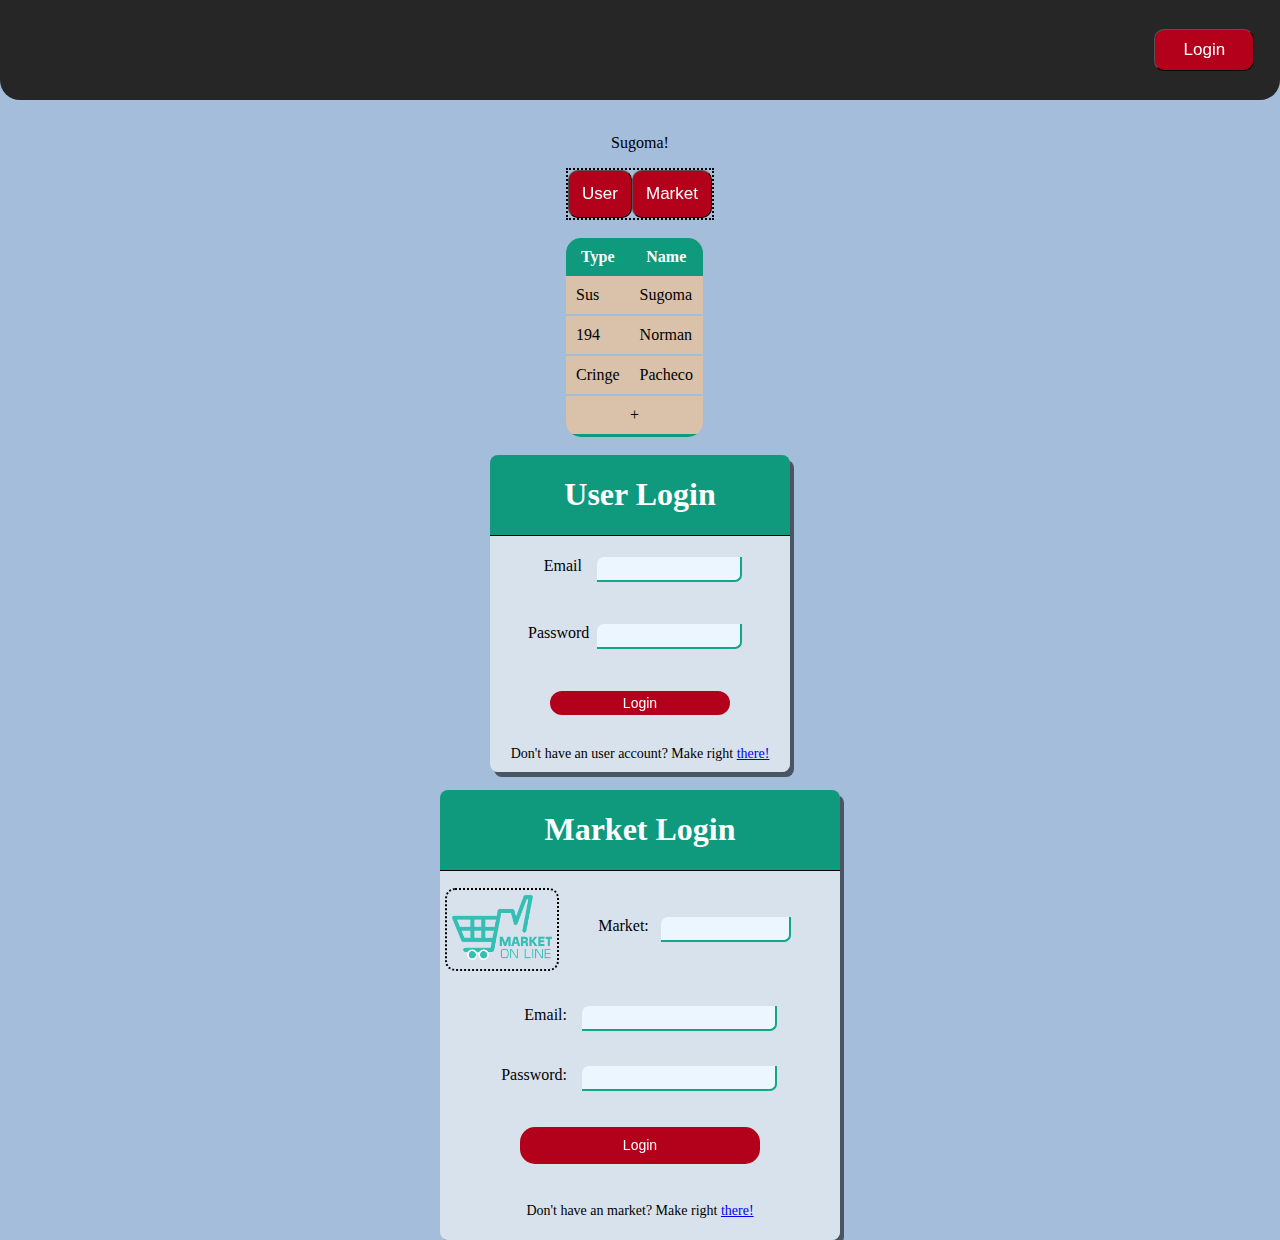
<file: csslab/index.html>
<!DOCTYPE html>
<html lang="pt-br">
<head>
    <meta charset="UTF-8">
    <meta http-equiv="X-UA-Compatible" content="IE=edge">
    <meta name="viewport" content="width=device-width, initial-scale=1.0">
    <title>CSS Lab</title>
    <link rel="stylesheet" href="styles/style.css">
</head>
<body>
    <header>
        <button class="btn" id="login-btn">Login</button>
    </header>
    
    <br>
    <div>
        <p style="text-align: center;">
            Sugoma!
        </p>
        <div class="lab-div">
            <button class="btn">User</button>
            <button class="btn">Market</button>
        </div>
        <br>
        <table>
            <tr>
                <th><span>Type</span></th>
                <th><span>Name</span></th>
            </tr>
            <tr>
                <td><span>Sus</span></td>
                <td><span>Sugoma</span></td>
            </tr>
            <tr>
                <td><span>194</span></td>
                <td><span>Norman</span></td>
            </tr>
            <tr>
                <td><span>Cringe</span></td>
                <td><span>Pacheco</span></td>
            </tr>
            <tr>
                <td colspan="100%" style="text-align: center;">+</td>
            </tr>
        </table>
    </div>

    <br>
    
    <div class="login-box">
        <div class="login-header">
            <h1>User Login</h1>
        </div>
        <form class="user-login-box" action="" method="post">
            <div class="input-form">
                <label for="email">Email</label>
                <input type="text" name="email" id="email">
            </div>
            <div class="input-form">
                <label for="password">Password</label>
                <input type="password" name="password" id="password">
            </div>
            <input class="btn" type="submit" name="submit" value="Login">
        </form>
        <div class="login-footer">
            <span>Don't have an user account? Make right <a href="userregister.php">there!</a></span>
        </div>
    </div>

    <br> 
    
    <div class="login-box market-login">
        <div class="login-header">
            <h1>Market Login</h1>
        </div>
        <form action="" method="post">
            <div class="market-picker">
                <div class="img-wrapper"><img class="icon" src="imgnicolasaprado028@gmail.com.png" alt="Sus"></div>

                <div class="input-form">
                    <label for="market">Market: </label>
                    <input list="markets" name="market" id="market">
                    <datalist id="markets">
                    </datalist>
                </div>
            </div>

            <div class="input-form">
                <label for="email">Email: </label>
                <input type="text" name="email" id="email" onchange="getEmployerMarkets()">
            </div>

            <div class="input-form">
                <label for="password">Password: </label>
                <input type="password" name="password" id="password" onchange="getEmployerMarkets()">
            </div>

            <input class="btn" type="submit" name="submit" value="Login">
        </form>
        <div class="login-footer">
            <span>Don't have an market? Make right <a href="userregister.php">there!</a></span>
        </div>
    </div>
</body>
</html>
</file>
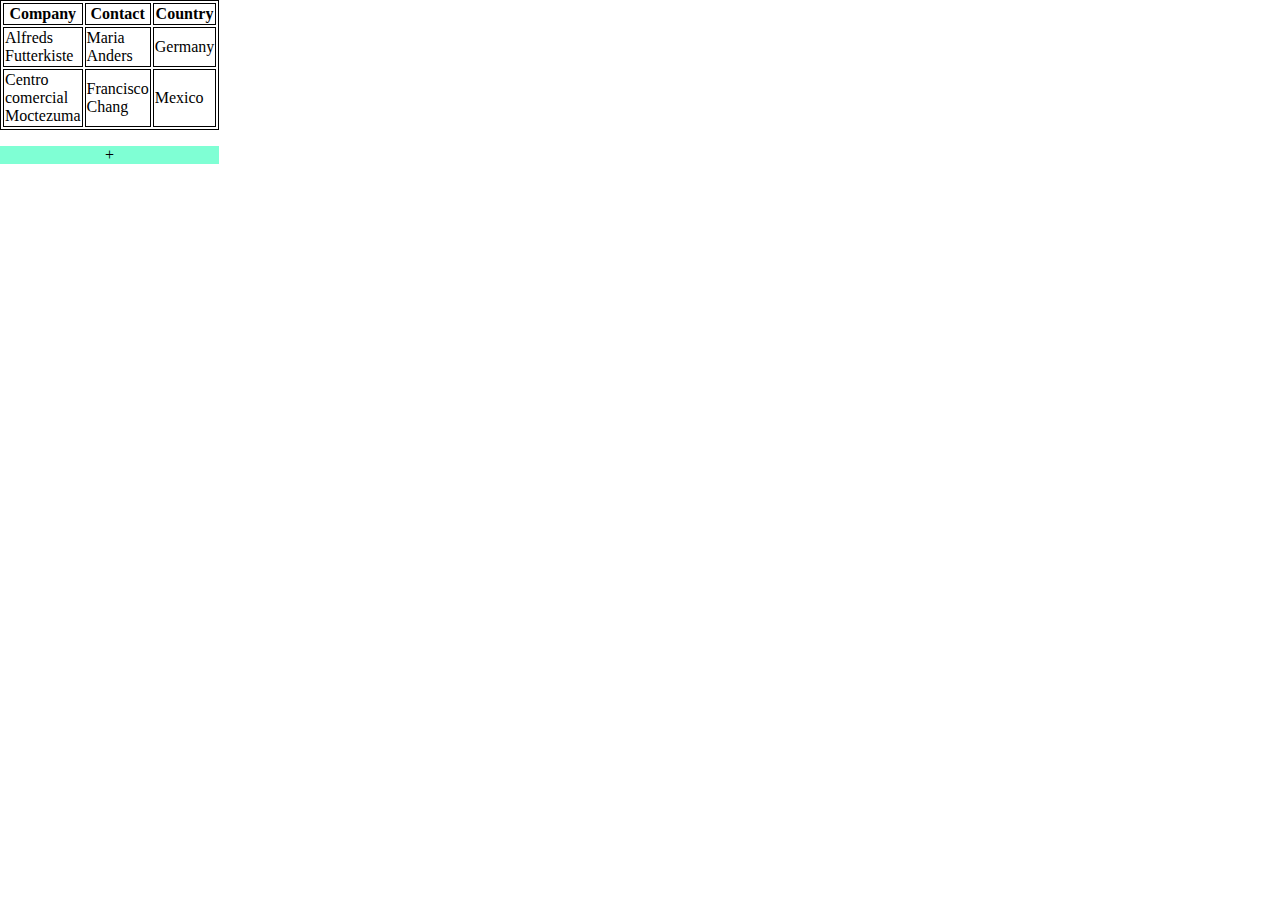
<file: tabletest.html>
<!DOCTYPE html>
<html lang="pt-br">
<head>
    <meta charset="UTF-8">
    <meta http-equiv="X-UA-Compatible" content="IE=edge">
    <meta name="viewport" content="width=device-width, initial-scale=1.0">
    <title>Table test</title>
    <link rel="stylesheet" href="styles/style.css">
    <style>
        :root {
            --table-width: 200px;
        }
        table{
            width: var(--table-width);
        }

        table, th, td {
            border:1px solid black;
        }
        p{
            width: 219px;
            text-align: center;
        }
    </style>
</head>
<body>
    <table>
        <tr>
          <th>Company</th>
          <th>Contact</th>
          <th>Country</th>
        </tr>
        <tr>
          <td>Alfreds Futterkiste</td>
          <td>Maria Anders</td>
          <td>Germany</td>
        </tr>
        <tr>
          <td>Centro comercial Moctezuma</td>
          <td>Francisco Chang</td>
          <td>Mexico</td>
        </tr>
      </table>
      <p style="background-color: aquamarine;">+</p>
</body>
</html>
</file>
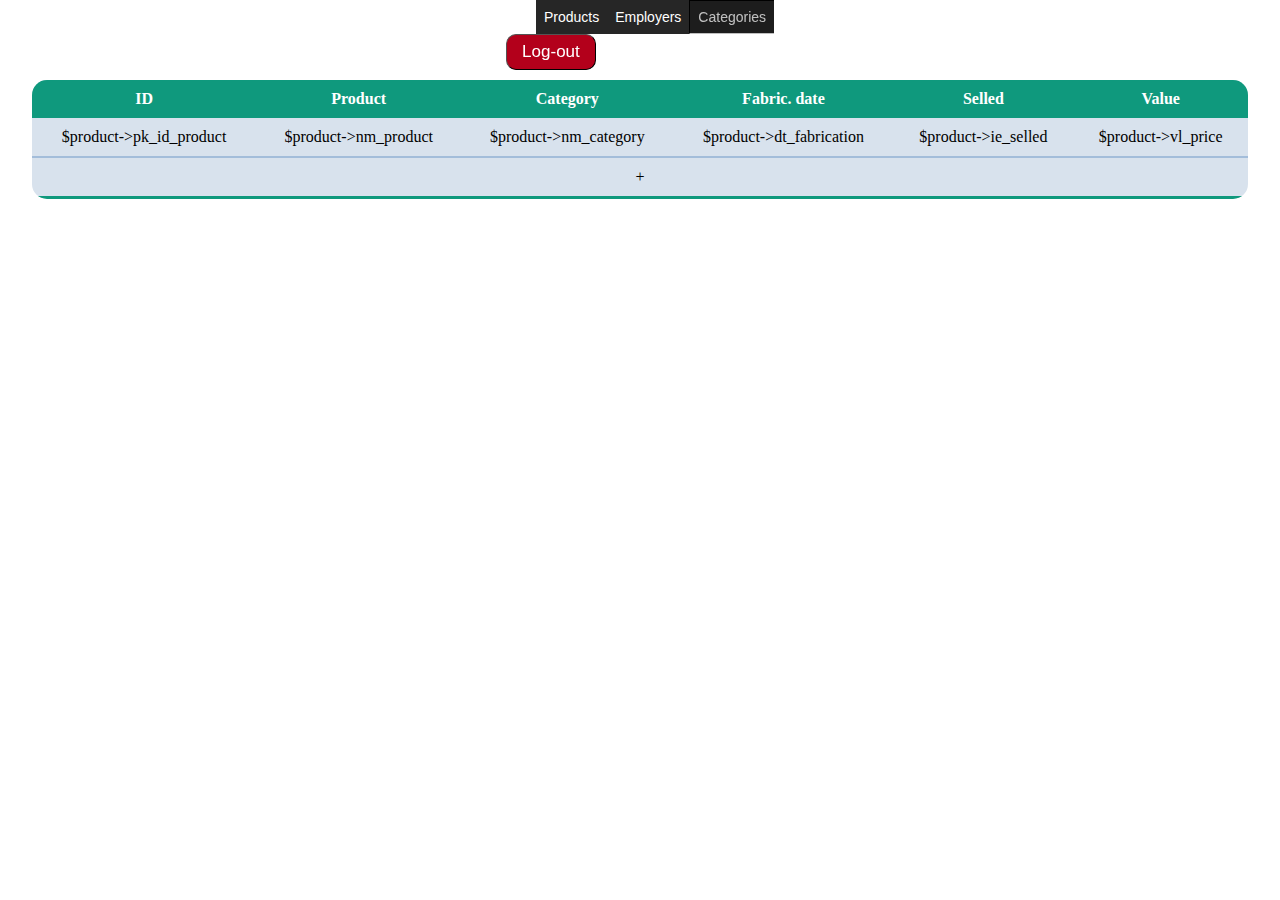
<file: phpmirrorhtml/categories.html>
<!DOCTYPE html>
<html lang="pt-br">
<head>
    <meta charset="UTF-8">
    <meta http-equiv="X-UA-Compatible" content="IE=edge">
    <meta name="viewport" content="width=device-width, initial-scale=1.0">
    <title>Products</title>
    <link rel="stylesheet" href="../styles/style.css">
    <link rel="stylesheet" href="../styles/button.css">
    <link rel="stylesheet" href="../styles/table.css">
</head>
<body>
    <header>
        <div class="btn-options">
            <button class="btn-option" onclick="location.href = 'products.html'" >Products</button>
            <button class="btn-option" onclick="location.href = 'employers.html'"> Employers</button>
            <button class="btn-option" onclick="location.href = 'categories.html'" disabled>Categories</button>
        </div>
        <button id="logout-btn" class="btn" type="button" onclick="">Log-out</button>
    </header>
    <table>
        <tr>
            <th>ID</th>
            <th>Product</th>
            <th>Category</th>
            <th>Fabric. date</th>
            <th>Selled</th>
            <th>Value</th>
        </tr>
        <tr onclick=''>
            <td>$product->pk_id_product</td>
            <td>$product->nm_product</td>
            <td>$product->nm_category</td>
            <td>$product->dt_fabrication</td>
            <td>$product->ie_selled</td>
            <td>$product->vl_price</td>
        </tr>
        <tr>
            <td onclick="location.href = 'product.php';" colspan="100%" style="text-align: center;">+</td>
        </tr>
    </table>
</body>
</html>
</file>
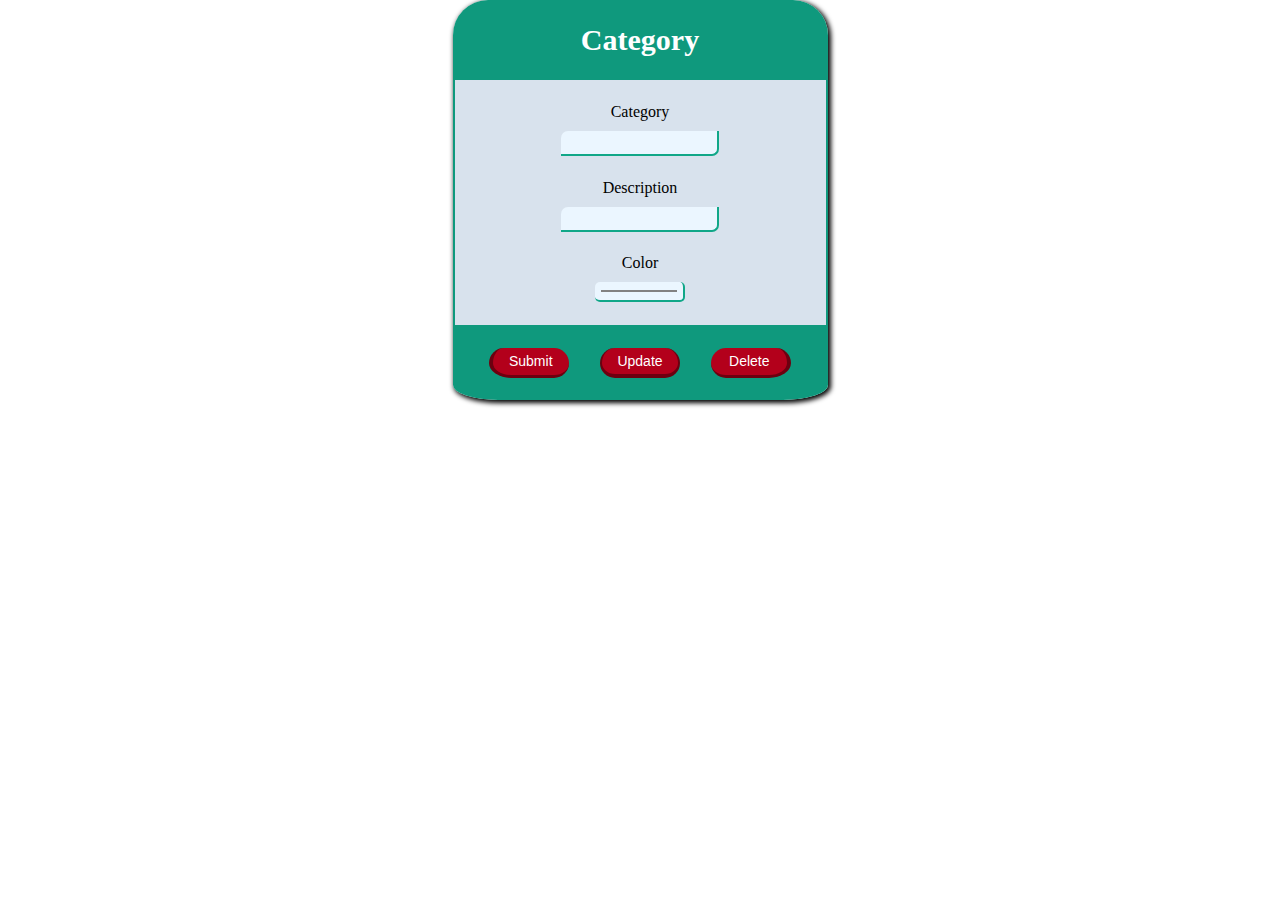
<file: phpmirrorhtml/category.html>
<!DOCTYPE html>
<html lang="pt-br">
<head>
    <meta charset="UTF-8">
    <meta http-equiv="X-UA-Compatible" content="IE=edge">
    <meta name="viewport" content="width=device-width, initial-scale=1.0">
    <title>Category</title>
    <link rel="stylesheet" href="../styles/style.css">
    <link rel="stylesheet" href="../styles/input.css">
    <link rel="stylesheet" href="../styles/forminput.css">
    <link rel="stylesheet" href="../styles/register.css">
    <link rel="stylesheet" href="../styles/category.css">
</head>
<body>
    <main>
        <div class="register-header">
            <h1>Category</h1>
        </div>

        <form id="myForm" action="" method="post" enctype="multipart/form-data">
            <div class="input-wrapper">
                <label for="nm_category">Category</label>
                <input type="text" name="nm_category" id="nm_category" >
            </div>

            <div id="description-wrapper" class="input-wrapper description-wrapper">
                <label for="ds_category">Description</label>
                <input type="text" name="ds_category" id="ds_category" >
            </div>

            <div class="input-wrapper color-wrapper">
                <label for="cd_color">Color</label>
                <input type="color" name="cd_color" id="cd_color">
            </div>
        </form>

        <div class="register-footer">
            <input class="submit-btn" id="btn-create" form="myForm" type="submit" name="submit" value="Submit">
            <input class="submit-btn" id="btn-edit" form="myForm" type="submit" name="submit" value="Update">
            <input class="submit-btn" id="btn-delete" form="myForm" type="submit" name="submit" value="Delete">
        </div>
    </main>
</body>
</html>
</file>
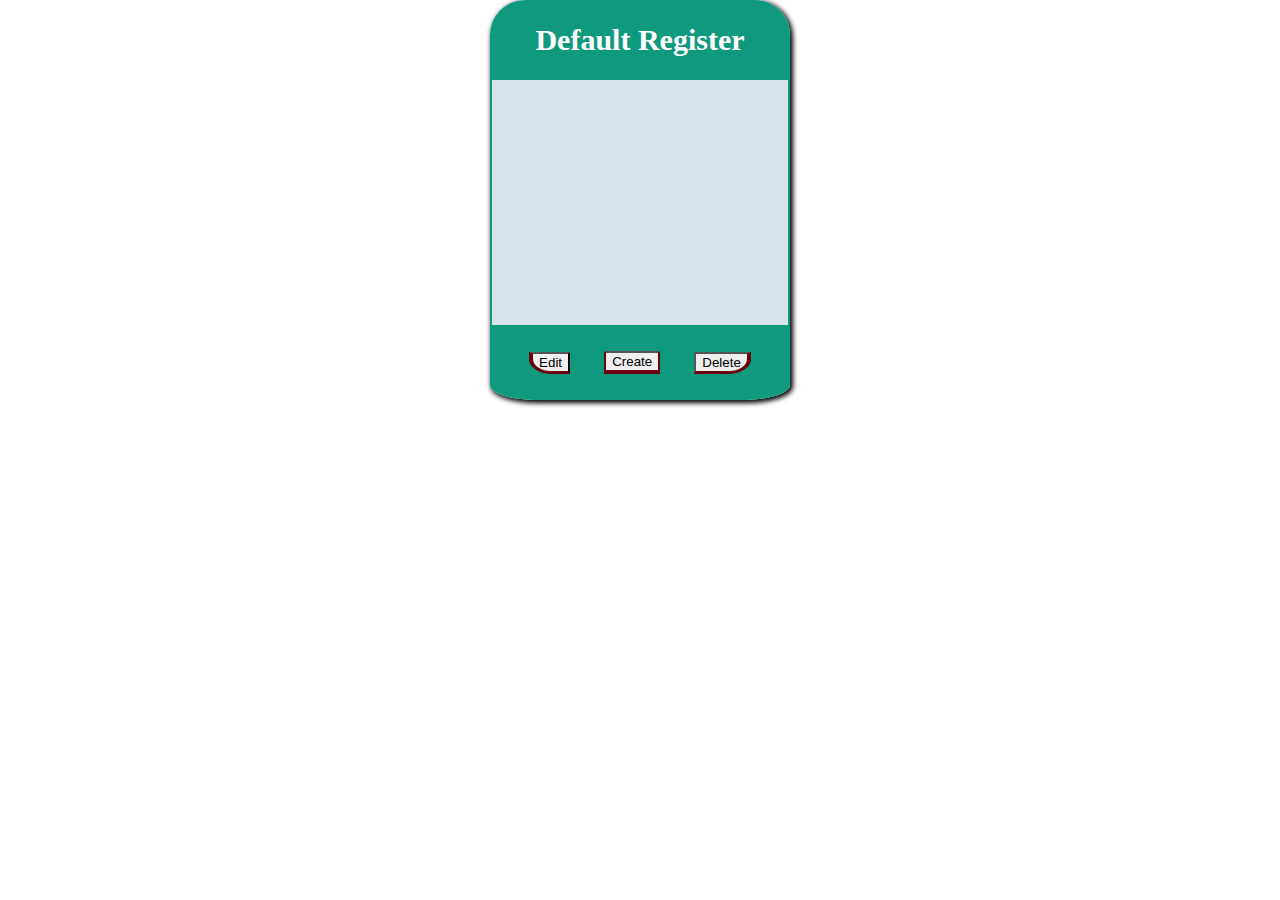
<file: phpmirrorhtml/defaultregister.html>
<!DOCTYPE html>
<html lang="pt-br">
<head>
    <meta charset="UTF-8">
    <meta http-equiv="X-UA-Compatible" content="IE=edge">
    <meta name="viewport" content="width=device-width, initial-scale=1.0">
    <title>Raw register</title>
    <link rel="stylesheet" href="../styles/style.css">
    <link rel="stylesheet" href="../styles/input.css">
    <link rel="stylesheet" href="../styles/forminput.css">
    <link rel="stylesheet" href="../styles/register.css">
</head>
<body>
    <main>
        <div class="register-header">
            <h1>Default Register</h1>
        </div>

        <form action="" method="post" enctype="multipart/form-data">
        </form>

        <div class="register-footer">
            <button id="btn-edit">Edit</button>
            <button id="btn-create">Create</button>
            <button id="btn-delete">Delete</button>
        </div>
    </main>
</body>
</html>
</file>
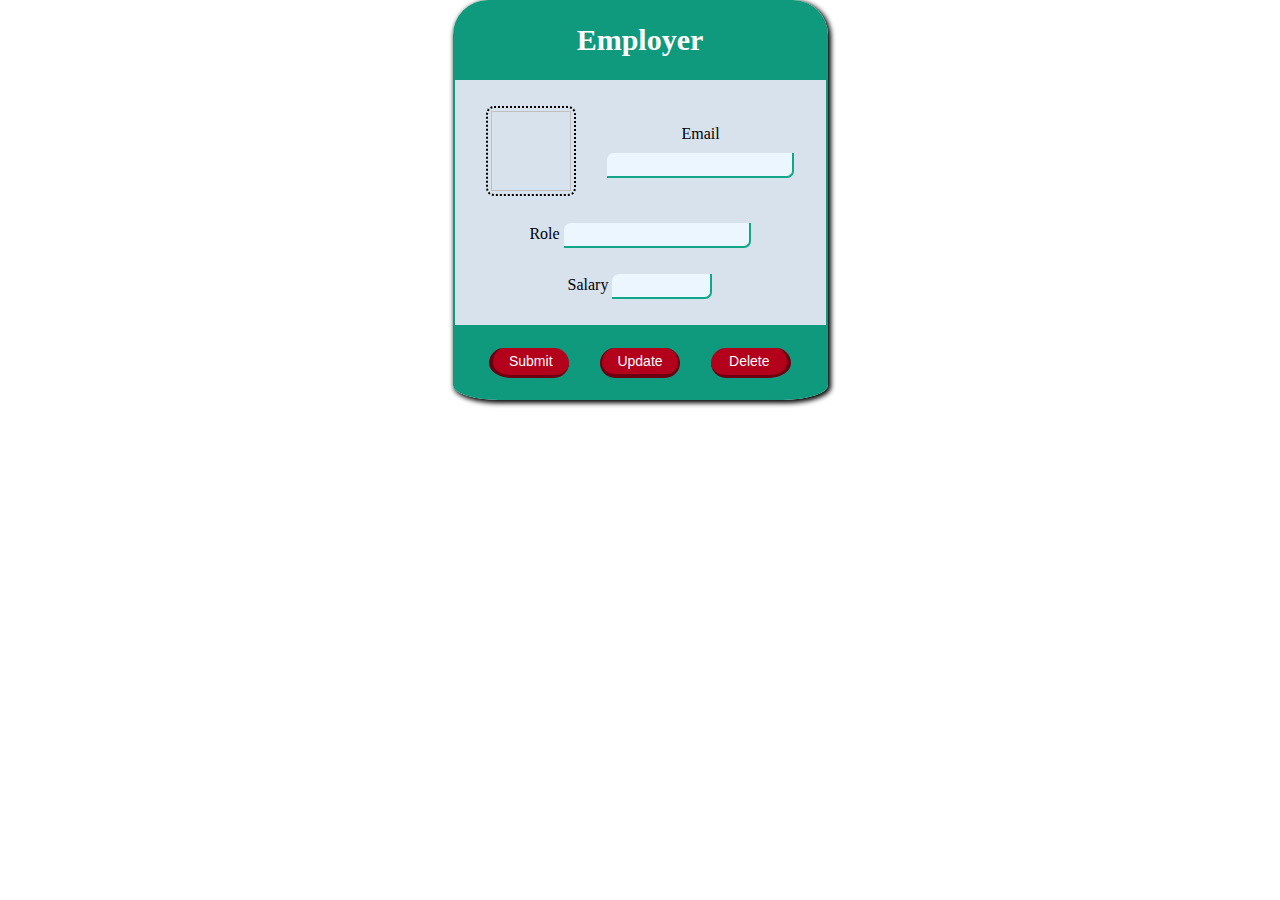
<file: phpmirrorhtml/employer.html>
<!DOCTYPE html>
<html lang="en">
<head>
    <meta charset="UTF-8">
    <meta http-equiv="X-UA-Compatible" content="IE=edge">
    <meta name="viewport" content="width=device-width, initial-scale=1.0">
    <title>Document</title>
    <link rel="stylesheet" href="../styles/style.css">
    <link rel="stylesheet" href="../styles/input.css">
    <link rel="stylesheet" href="../styles/forminput.css">
    <link rel="stylesheet" href="../styles/register.css">
    <link rel="stylesheet" href="../styles/employer.css">
</head>
<body>
    <main>
        <div class="register-header">
            <h1>Employer</h1>
        </div>

        <form id="myForm" action="" method="post">
            <div class="employer-box">
                <div class="img-wrapper">
                    <img class="icon">
                </div>
    
                <div class="employer-input-wrapper">
                    <label for="ds_email">Email </label>
                    <input list="employers" name="ds_email" id="ds_email"
                    onchange="manageLogoIcon(this)">
                    <datalist id="employers">
                    </datalist>
                </div>
            </div>
    
            <div class="input-wrapper">
                <label for="ds_role">Role </label>
                <input type="text" name="ds_role" id="ds_role">
            </div>
    
            <div class="input-wrapper">
                <label for="vl_salary">Salary </label>
                <input type="number" name="vl_salary" id="vl_salary">
            </div>
        </form>

        <div class="register-footer">
            <input class="submit-btn" id="btn-create" form="myForm" type="submit" name="submit" value="Submit">
            <input class="submit-btn" id="btn-edit" form="myForm" type="submit" name="submit" value="Update">
            <input class="submit-btn" id="btn-delete" form="myForm" type="submit" name="submit" value="Delete">
        </div>
    </main>

    <script src="../scripts/javascript/employer.js"></script>
</body>
</html>
</file>
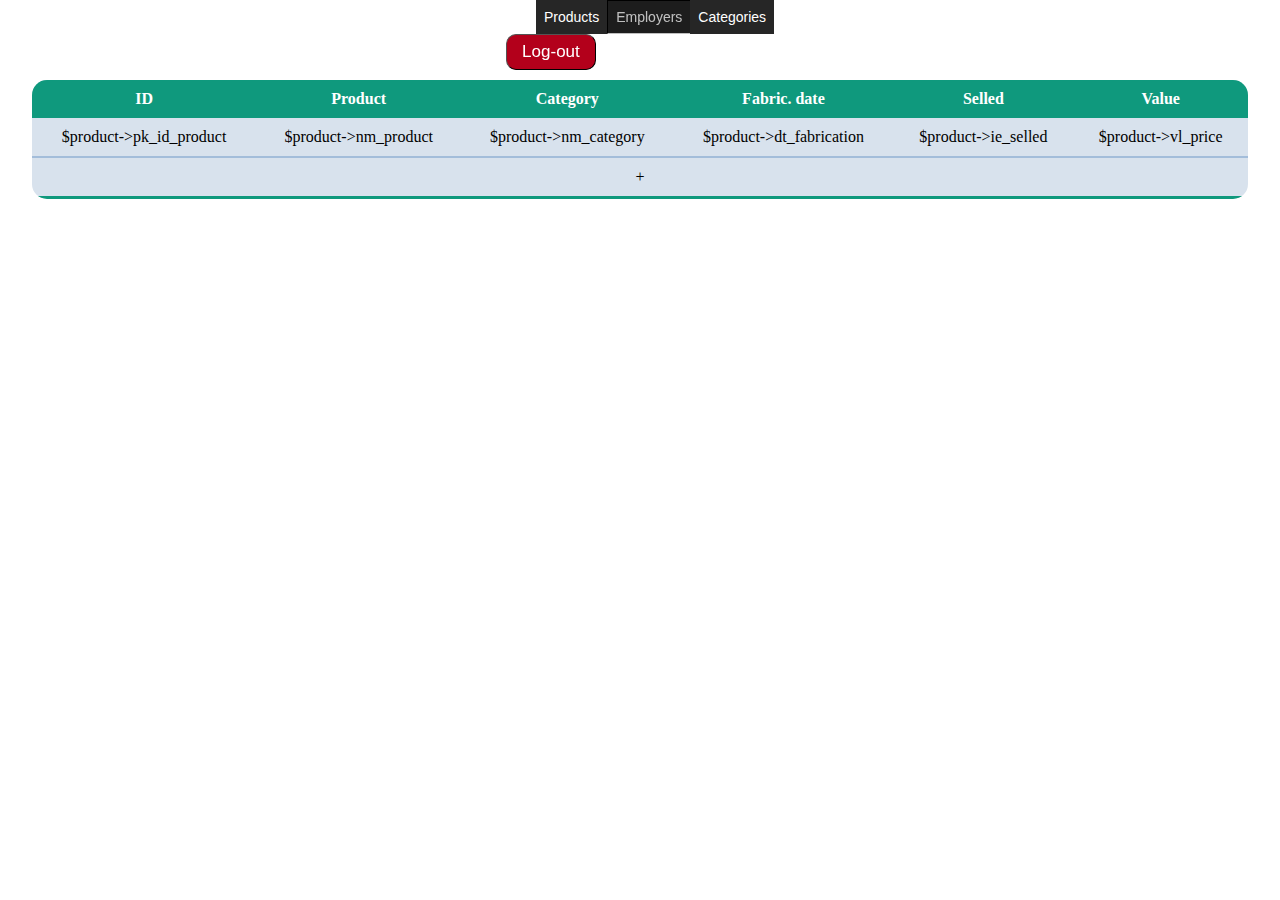
<file: phpmirrorhtml/employers.html>
<!DOCTYPE html>
<html lang="pt-br">
<head>
    <meta charset="UTF-8">
    <meta http-equiv="X-UA-Compatible" content="IE=edge">
    <meta name="viewport" content="width=device-width, initial-scale=1.0">
    <title>Products</title>
    <link rel="stylesheet" href="../styles/style.css">
    <link rel="stylesheet" href="../styles/button.css">
    <link rel="stylesheet" href="../styles/table.css">
</head>
<body>
    <header>
        <div class="btn-options">
            <button class="btn-option" onclick="location.href = 'products.html'" >Products</button>
            <button class="btn-option" onclick="location.href = 'employers.html'" disabled> Employers</button>
            <button class="btn-option" onclick="location.href = 'categories.html'">Categories</button>
        </div>
        <button id="logout-btn" class="btn" type="button" onclick="">Log-out</button>
    </header>
    <table>
        <tr>
            <th>ID</th>
            <th>Product</th>
            <th>Category</th>
            <th>Fabric. date</th>
            <th>Selled</th>
            <th>Value</th>
        </tr>
        <tr onclick=''>
            <td>$product->pk_id_product</td>
            <td>$product->nm_product</td>
            <td>$product->nm_category</td>
            <td>$product->dt_fabrication</td>
            <td>$product->ie_selled</td>
            <td>$product->vl_price</td>
        </tr>
        <tr>
            <td onclick="location.href = 'product.php';" colspan="100%" style="text-align: center;">+</td>
        </tr>
    </table>
</body>
</html>
</file>
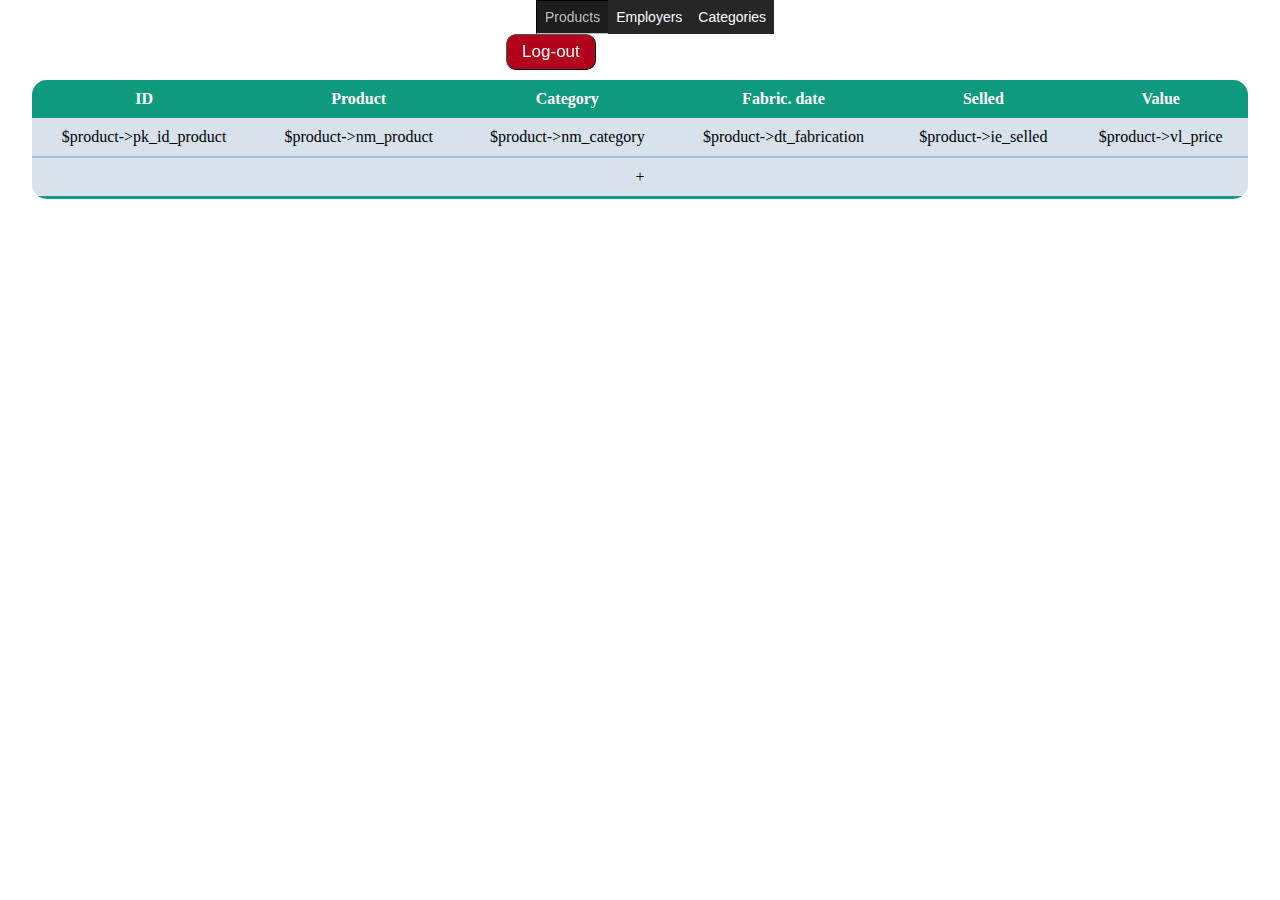
<file: phpmirrorhtml/products.html>
<!DOCTYPE html>
<html lang="pt-br">
<head>
    <meta charset="UTF-8">
    <meta http-equiv="X-UA-Compatible" content="IE=edge">
    <meta name="viewport" content="width=device-width, initial-scale=1.0">
    <title>Products</title>
    <link rel="stylesheet" href="../styles/style.css">
    <link rel="stylesheet" href="../styles/button.css">
    <link rel="stylesheet" href="../styles/table.css">
</head>
<body>
    <header>
        <div class="btn-options">
            <button class="btn-option" onclick="location.href = 'products.html'" disabled>Products</button>
            <button class="btn-option" onclick="location.href = 'employers.html'"> Employers</button>
            <button class="btn-option" onclick="location.href = 'categories.html'">Categories</button>
        </div>
        <button id="logout-btn" class="btn" type="button" onclick="">Log-out</button>
    </header>
    <table>
        <tr>
            <th>ID</th>
            <th>Product</th>
            <th>Category</th>
            <th>Fabric. date</th>
            <th>Selled</th>
            <th>Value</th>
        </tr>
        <tr onclick=''>
            <td>$product->pk_id_product</td>
            <td>$product->nm_product</td>
            <td>$product->nm_category</td>
            <td>$product->dt_fabrication</td>
            <td>$product->ie_selled</td>
            <td>$product->vl_price</td>
        </tr>
        <tr>
            <td onclick="location.href = 'product.php';" colspan="100%" style="text-align: center;">+</td>
        </tr>
    </table>
</body>
</html>
</file>
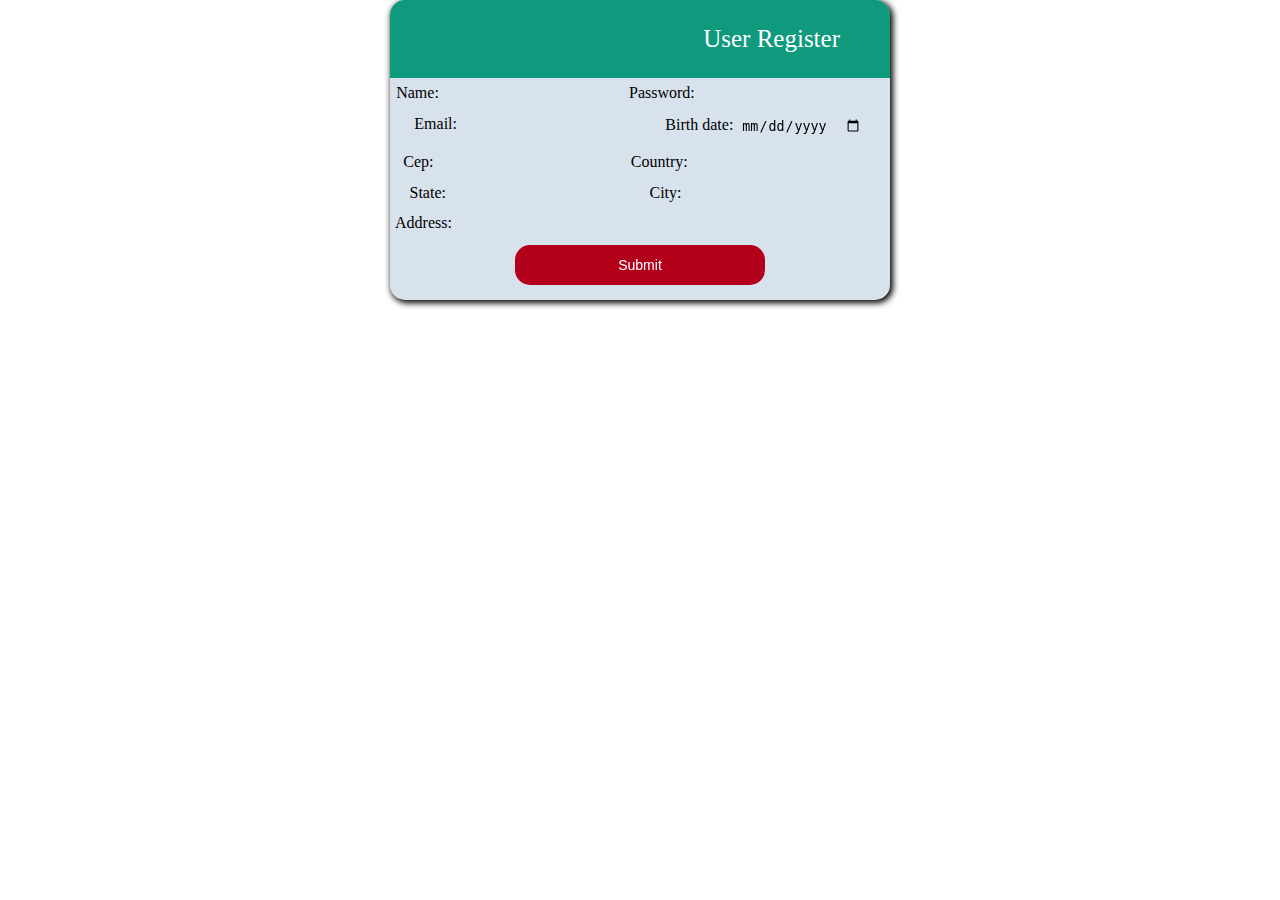
<file: phpmirrorhtml/userregister.html>
<!--echo "<p id=\"error\">Invalid email or already in use!</p>";-->

<!DOCTYPE html>
<html lang="pt-br">

<head>
    <meta charset="UTF-8">
    <meta http-equiv="X-UA-Compatible" content="IE=edge">
    <meta name="viewport" content="width=device-width, initial-scale=1.0">
    <title>User Register</title>
    <link rel="stylesheet" href="../styles/style.css">
    <link rel="stylesheet" href="../styles/button.css">
    <link rel="stylesheet" href="../styles/input.css">
    <link rel="stylesheet" href="../styles/defaultlogin.css">
    <link rel="stylesheet" href="../styles/userregister.css">
</head>

<body>
    <form action="" method="post" enctype="multipart/form-data">
        <div class="register-header">
            <p>User Register</p>
        </div>

        <div class="user-inputs">
            <div class="input-wrapper">
                <label for="nm_user">Name: </label>
                <input type="text" name="nm_user" id="nm_user">
            </div>

            <div class="input-wrapper">
                <label for="cd_password">Password: </label>
                <input type="password" name="cd_password" id="cd_password">
            </div>

            <div class="input-wrapper">
                <label for="ds_email">Email: </label>
                <input type="text" name="ds_email" id="ds_email">
            </div>

            <div class="input-wrapper">
                <label for="dt_born">Birth date: </label>
                <input type="date" name="dt_born" id="dt_born">
            </div>
        </div>

        <div class="additional-location-inputs">
            <div class="input-wrapper">
                <label for="cd_cep">Cep: </label>
                <input type="text" name="cd_cep" id="cd_cep">
            </div>

            <div class="input-wrapper">
                <label for="ds_country">Country: </label>
                <input type="text" name="ds_country" id="ds_country">
            </div class="input-wrapper">

            <div class="input-wrapper">
                <label for="ds_state">State: </label>
                <input type="text" name="ds_state" id="ds_state">
            </div class="input-wrapper">

            <div class="input-wrapper">
                <label for="ds_city">City: </label>
                <input type="text" name="ds_city" id="ds_city">
            </div class="input-wrapper">

            <div class="input-wrapper ds_address-wrapper">
                <label for="ds_address">Address: </label>
                <input type="text" name="ds_address" id="ds_address">
            </div class="input-wrapper">

            <div class="input-wrapper">
                <label for="nr_address"></label>
                <input type="number" name="nr_address" id="nr_address">
            </div>
        </div>

        <div class="submit-wrapper">
            <input class="btn" type="submit" name="submit" value="Submit">
        </div>
    </form>
    <script src="../scripts/javascript/defaultregister.js"></script>
</body>
</html>
</file>
<file: csslab/styles/style.css>
@import "button.css";
@import "table.css";
@import "login.css";
@import "input.css";

:root{
    --header-color: #262626;
    --body-color: #A3BDDA;
}

html, body{
    margin: 0px;
    padding: 0px;
    font-family: 'Segoe UI';
}

body{
    position: absolute;
    width: 100%;
    /*height: 100%;*/
    min-height: 100%;
    
    display: flex;
    flex-direction: column;
    flex-wrap: wrap;
    align-items: center;
    /*justify-content: center;*/
    
    background-color: var(--body-color);
}

header{
    display: flex;
    flex-direction: row;
    align-items: center;
    justify-content: end; 

    background-color: var(--header-color);

    height:100px;
    width: 100%;

    border-bottom-left-radius: 20px;
    border-bottom-right-radius: 20px;
}

.lab-div{
    display: flex;
    border: 2px dotted black;
    /*background-color: rgb(55, 226, 43);*/
}

.img-wrapper{
    border: 2px dotted black;
    border-radius: 10px;

    padding: 5px;

    overflow: hidden;
}

.icon{
    height: auto;
    max-width: 100px;
}
</file>
<file: styles/style.css>
html, body{
    margin: 0px;
    padding: 0px;
}
</file>
<file: styles/button.css>
:root{
    --button-color: #B3001B ;
}

.btn{
    background-color: var(--button-color);
    border: 1px outset black;
    border-radius: 10px;

    color: white;

    filter: brightness(100%);
    transform: scale(1);

    padding: 11px;
    font-size: 17px;

    transition: filter 0.8s, transform 0.8s;
}

.btn:disabled{
    filter: brightness(60%);
    transform: scale(0.95);

    transition: filter 0.8s, transform 0.8s;
}

.btn:hover:not(:disabled){
    filter: brightness(85%);
    transform: scale(1.08);
    cursor: pointer;
    z-index: 99;

    transition: all 0.8s;
}

.btn:active:not(:disabled){
    filter: brightness(70%);
    transform: scale(1.05);

    transition: all 0.001s;
    transition: transform 0.2s;
}
</file>
<file: styles/table.css>
:root{
    --table-header-color: #0F997D;
    --table-row-color: #d8e2ed;
    --space-between-rows-color: #A3BDDA;
    --button-option-background-color: #262626;
}

body{
    display: flex;
    flex-direction: column;
    align-items: center;
}

header{
    justify-content: space-between;
}

.btn-options{
    display: flex;
    margin-left: 30px;
    flex-basis: 300px;
    justify-content: space-between;
}

.btn-option{
    border: 0px;
    padding: 8px;
    background-color: var(--button-option-background-color);

    color: white;
    font-size: 14px;
}

.btn-option:hover:not(:disabled){
    filter: brightness(75%);
    cursor: pointer;
    border-top: 1px solid black;
    border-left: 1px solid black;

    transition: filter 0.4s;
}

.btn-option:active:not(:disabled){
    filter: brightness(60%);
    cursor: pointer;

    transition: all 0.1s;
}

.btn-option:disabled{
    border-top: 1px solid black;
    border-left: 1px solid black;
    border-bottom: 1px solid rgb(255, 255, 255);
    filter: brightness(75%);
}

#logout-btn{
    margin-right: 30px;
    width: 10%;
    min-width: 90px;
    max-width: 110px;
    padding: 7px;
}

table{
    border-collapse:collapse;
    overflow:hidden;
    border-radius: 15px;

    width: 95%;
    margin: 10px;

    /*box-shadow: 2px 1px 7px 1px;*/
}

tr{
    background-color: var(--table-row-color);

    transition: all 0.8s;
}

tr:nth-child(n+2){
    border-bottom: 2px solid var(--space-between-rows-color);
}

tr:hover:not(:first-child){
    background-color: var(--table-row-color);
    filter: brightness(90%);
    cursor: pointer;

    color: var(--table-header-color);

    transition: all 0.8s;
}

tr:active:not(:first-child){
    /*background-color: var(--table-header-color);*/

    filter: brightness(85%);

    cursor: pointer;

    transform: scale(0.95);

    color: rgb(255, 255, 255);

    transition: all 0.01s;
    transition: color 0.1s, transform 0.3s;
}

tr:last-child{
    border-bottom: 3px solid var(--table-header-color);
}

th{
    background-color: var(--table-header-color);
    color: white;
    padding: 10px;
}

td{
    text-align: center;
    padding: 10px;
}

tr span{
    cursor: text;
}
</file>
<file: styles/input.css>
input:not([type="submit"], [type="file"]){
    border: 2px solid black;
    border-radius: 7px 0px;

    padding: 4px;

    background-color: transparent;
}

input[type="submit"]{
    border: 0px;
    border-radius: 15px;

    font-size: 14px;
    
    padding: 3px;
}

input:focus{
    outline: none;
}
</file>
<file: styles/forminput.css>
:root{
    --header-background-color: #0F997D;
    --container-background-color: #d8e2ed;
    --disabled-input-border-color: #B3001B ;
}

input:not([type="submit"], [type="file"]){
    border: transparent;

    border-bottom: 2px solid var(--header-background-color);
    border-right: 2px solid var(--header-background-color);

    background-color: var(--container-background-color);
    filter: brightness(109%);

    transition: all 0.4s;
}

input:focus:not([type="submit"], [type="file"]){
    border: 1px solid var(--header-background-color);
}

input:disabled{
    filter: brightness(90%);
    border-color: var(--disabled-input-border-color);
}
</file>
<file: styles/register.css>
:root{
    --register-header-background-color: #0F997D;
    --register-form-background-color: #d8e2ed;
    
    --main-border-top-radius: 35px;
    --main-border-bottom-radius: 45px 15px;

    --btn-background-color: #B3001B;
    --btn-border-color: #6d0010;
    --btn-border-radius: 22px 15px;
}

body{
    display: flex;
    justify-content: center;
    align-items: center;
}

main{
    display: flex;
    flex-direction: column;

    min-width: 300px;
    min-height: 400px;

    box-shadow: 2px 2px 5px 1px;
    border-top-right-radius: var(--main-border-top-radius);
    border-top-left-radius: var(--main-border-top-radius);
    border-bottom-left-radius: var(--main-border-bottom-radius);
    border-bottom-right-radius: var(--main-border-bottom-radius);

    overflow: hidden;
}

.register-header{
    display: flex;
    justify-content: center;
    align-items: center;

    background-color: var(--register-header-background-color);
    color: white;

    flex-grow: 2;

    max-height: 80px;

    text-align: center;
}

.register-header>h1{
    font-size: 30px;
}

form{
    background-color: var(--register-form-background-color);
    border-right: 2px solid var(--register-header-background-color);
    border-left: 2px solid var(--register-header-background-color);

    flex-grow: 10;
}

.register-footer{
    position: relative;

    display: flex;
    justify-content: space-evenly;
    align-items: center;

    flex-grow: 1;
    min-height: 65px;

    padding: 5px;

    background-color: var(--register-header-background-color);
}

.submit-btn{
    border: 0px;
    padding: 6px;
    background-color: var(--btn-background-color);
    color: white;

    min-width: 80px;
    width: 20%;

    min-height: 30px;
    height: 70%;
    
    cursor: pointer;

    transition: all 0.1s;
}

.submit-btn:hover{
    transform: scale(1.02);
}

.register-footer>.submit-btn:active{
    border: none;
    box-shadow: 1px 1px 2px 0px black inset;
    transform: scale(1);
}

.register-footer>:nth-child(1){
    border-left: 4px solid var(--btn-border-color);
    border-bottom: 3px solid var(--btn-border-color);
    border-bottom-left-radius: var(--btn-border-radius);
}

.register-footer>:nth-child(2){
    border-bottom: 4px solid var(--btn-border-color);
    border-right: 2px solid var(--btn-border-color);
    border-left: 2px solid var(--btn-border-color);
}

.register-footer>:nth-child(3){
    border-right: 4px solid var(--btn-border-color);
    border-bottom: 3px solid var(--btn-border-color);
    border-bottom-right-radius: var(--btn-border-radius);
}
</file>
<file: styles/category.css>
main{
    min-width: 375px;
    width: 25%;
    min-height: 400px;
    height: 65%;
}
form{
    display: flex;
    flex-direction: column;
    justify-content: space-evenly;
}

.input-wrapper{
    display: flex;
    flex-direction: column;
    align-items: center;
}

input{
    width: 40%;
}

textarea{
    width: 60%;
}

.input-wrapper>input,textarea{
    margin-top: 10px;
}

.color-wrapper{
    height: 25%;
}

#cd_color{
    border-radius: 5px 5px;
    width: 24%;
    height: 100%;
}

.description-wrapper{
    height: 35%;
}

#ds_category{
    height: 100%;
}
</file>
<file: styles/employer.css>
main{
    min-width: 375px;
    width: 25%;
    min-height: 400px;
    height: 60%;
}
form{
    display: flex;
    flex-direction: column;
    justify-content: space-evenly;
    align-items: center;
}

.employer-box{
    display: flex;
    justify-content: space-evenly; 
    align-items: center;

    width: 100%;
}

.img-wrapper{
    display: flex;
    align-items: center;
    justify-content: center;
    
    width: 80px;
    height: 80px;

    border: 2px dotted black;
    border-radius: 8px;

    padding: 3px;
}

.icon{
    width: 100%;
    height: 100%;
}

.employer-input-wrapper{
    display: flex;
    flex-direction: column;

    text-align: center;
}

.employer-input-wrapper label{
    margin-bottom: 10px;
}

#vl_salary{
    width: 90px;
}
</file>
<file: styles/defaultlogin.css>
input[type="file"]{
    display: none;
}

div.img-wrapper{
    position: absolute;
    top:-70px;
    left: 8%;

    width: 120px;
    height: 120px;

    border-radius: 100%;

    background-color: var(--login-header-background-color);
}

div.img-wrapper>label{
    display: flex;
    justify-content: center;
    align-items: center;

    position: absolute;
    box-sizing: border-box;
    width: 100%;
    height: 100%;

    overflow: hidden;

    cursor: pointer;

    border-radius: 100%;
    border: 3px solid var(--login-container-background-color);

    z-index: 2;
}

div.img-wrapper>label>img{
    position: absolute;
    width: 100%;
}

div.img-wrapper>label>p{
    color: white;
    font-size: 32px;
    z-index: -2;
}

input:not([type="submit"], [type="file"]){
    border: transparent;

    border-bottom: 2px solid var(--login-header-background-color);
    border-right: 2px solid var(--login-header-background-color);

    background-color: var(--login-container-background-color);
    filter: brightness(109%);
}

input:focus:not([type="submit"], [type="file"]){
    border: 1px solid var(--login-header-background-color);
}
</file>
<file: styles/userregister.css>
:root{
    --register-header-background-color: #0F997D;
    --register-container-background-color: #d8e2ed;
}

body{
    display: flex;
    flex-direction: column;
    align-items: center;
    justify-content: center;
}

form{
    position: relative;
    width: 75%;
    max-width: 500px;
    height: 75%;
    min-height: 300px;

    display: flex;
    flex-direction: column;
    flex-wrap: wrap;
    justify-content: stretch;
    align-items: center;

    border-radius: 15px;

    box-shadow: 2px 2px 6px 1px;

    background-color: var(--register-container-background-color);
}

div.register-header{
    display: flex;

    justify-content: end;
    align-items: center;

    width: 100%;
    height: 10%;
    border-top-right-radius: 15px;
    border-top-left-radius: 15px;

    background-color: var(--register-header-background-color);
}

div.register-header p{
    font-size: 25px;
    margin-right: 50px;
    color: white;
}

div.user-inputs, div.additional-location-inputs{
    display: flex;
    flex-wrap: wrap;
    justify-content: space-evenly;
    align-items: start;
    align-content: space-evenly;

    margin-left: 5px;
    margin-right: 5px;

    flex-grow: 1;
}

div.user-inputs{
    align-content: space-around;
}

div.additional-location-inputs{
    flex-grow: 2;
}

div.submit-wrapper{
    width: 100%;
    height: 8%;

    display: flex;
    justify-content: center;
    align-items: center;

    margin-bottom: 15px;
}

div.submit-wrapper .btn{
    width: 50%;
    min-height: 40px;
}

div.additional-location-inputs .ds_address-wrapper{
    display: flex;
    flex-grow: 1;
}

#ds_address{
    margin-left: 10px;
    margin-right: 10px;
    flex-grow: 1;
}

#nr_address{
    width: 50px;
    margin-right: 18px;
}
</file>
